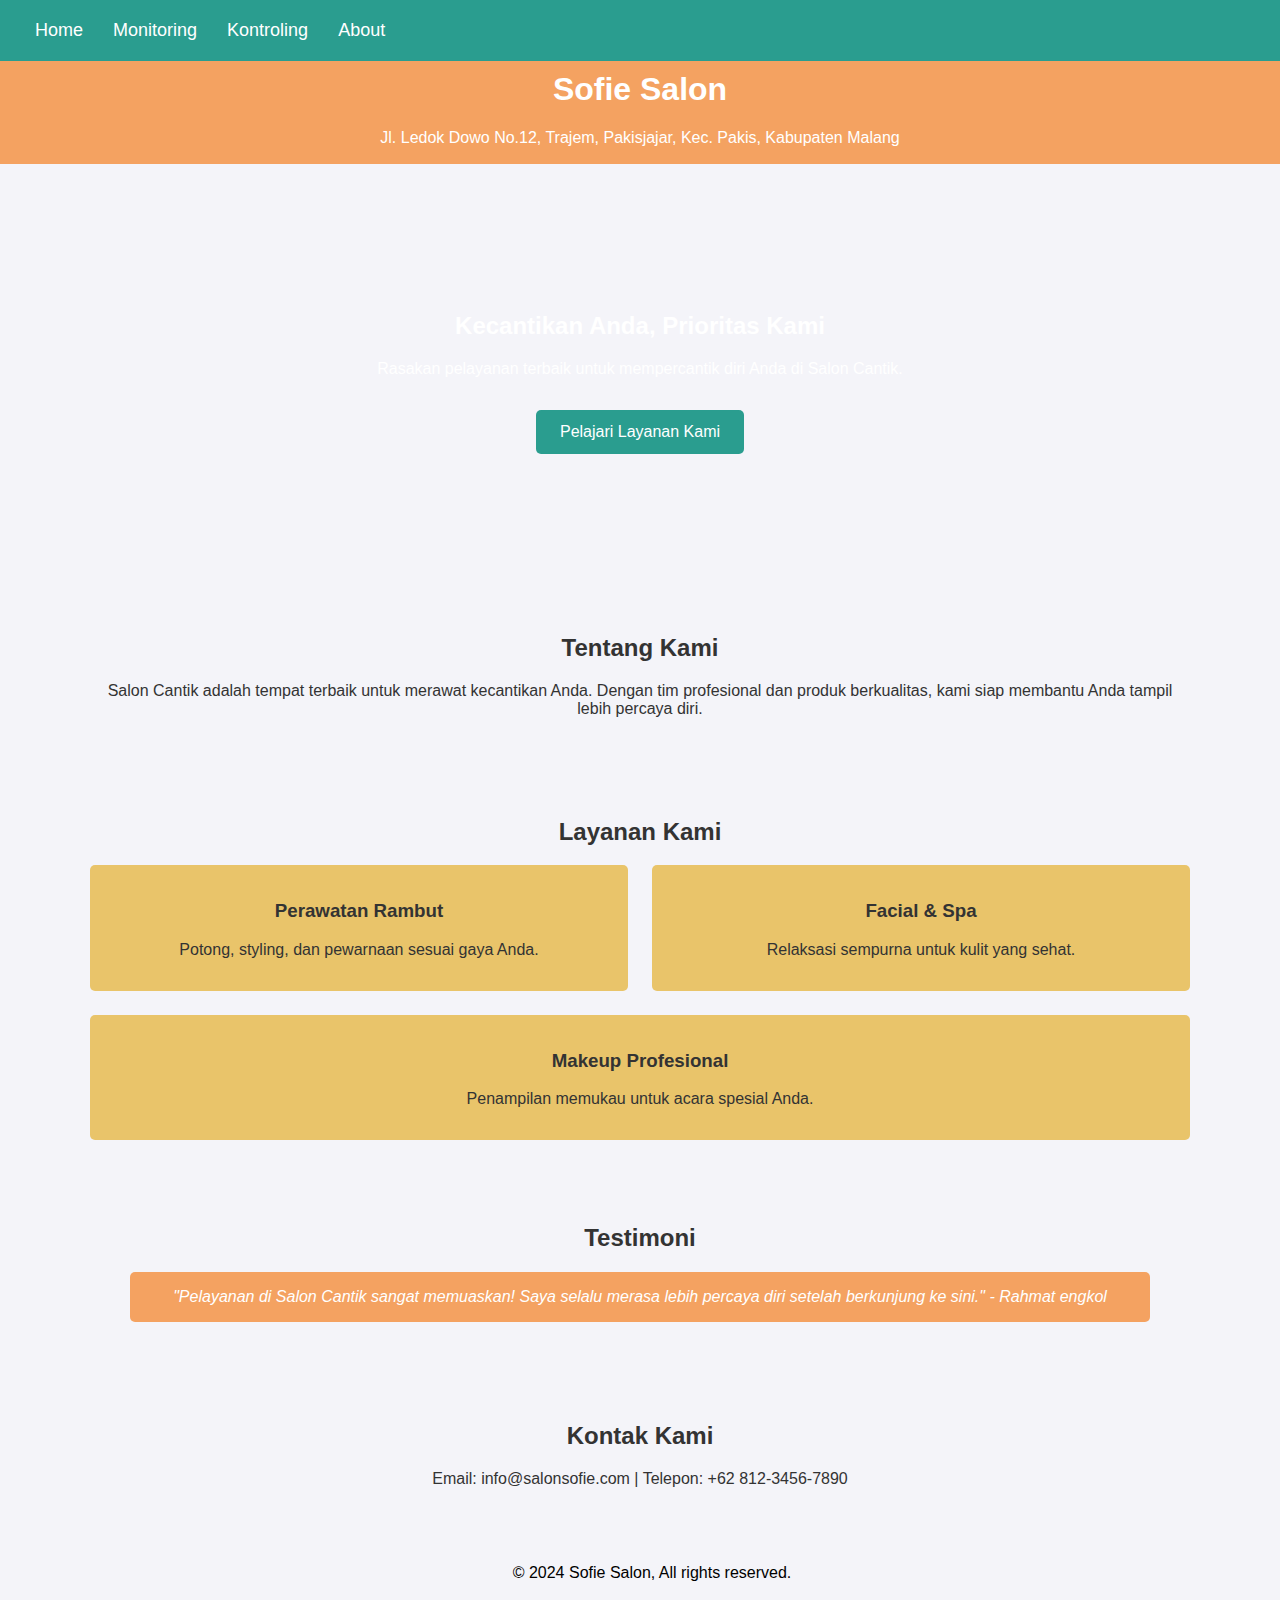
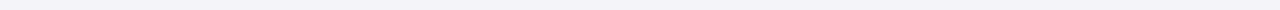
<file: about/index.html>
<!DOCTYPE html>
<html lang="id">

<head>
    <meta charset="UTF-8">
    <meta name="viewport" content="width=device-width, initial-scale=1.0">
    <title>Salon Cantik</title>
    <link rel="stylesheet" href="../style.css">
</head>

<body>
    <header>
        <nav class="navbar">
            <ul>
                <li><a href="../home/index.html">Home</a></li>
                <li><a href="../monitoring/index.html">Monitoring</a></li>
                <li><a href="../kontrol/index.html">Kontroling</a></li>
                <li><a href="../about/">About</a></li>
            </ul>
        </nav>
        <h1>Sofie Salon</h1>
        <p>Jl. Ledok Dowo No.12, Trajem, Pakisjajar, Kec. Pakis, Kabupaten Malang </p>
    </header>



    <section id="hero">
        <div class="hero-content">
            <h2>Kecantikan Anda, Prioritas Kami</h2>
            <p>Rasakan pelayanan terbaik untuk mempercantik diri Anda di Salon Cantik.</p>
            <a href="#layanan" class="btn">Pelajari Layanan Kami</a>
        </div>
    </section>

    <section id="tentang">
        <div class="container">
            <h2>Tentang Kami</h2>
            <p>Salon Cantik adalah tempat terbaik untuk merawat kecantikan Anda. Dengan tim profesional dan produk
                berkualitas, kami siap membantu Anda tampil lebih percaya diri.</p>
        </div>
    </section>

    <section id="layanan">
        <div class="container">
            <h2>Layanan Kami</h2>
            <div class="services">
                <div class="service-item">
                    <h3>Perawatan Rambut</h3>
                    <p>Potong, styling, dan pewarnaan sesuai gaya Anda.</p>
                </div>
                <div class="service-item">
                    <h3>Facial & Spa</h3>
                    <p>Relaksasi sempurna untuk kulit yang sehat.</p>
                </div>
                <div class="service-item">
                    <h3>Makeup Profesional</h3>
                    <p>Penampilan memukau untuk acara spesial Anda.</p>
                </div>
            </div>
        </div>
    </section>

    <section id="testimoni">
        <div class="container">
            <h2>Testimoni</h2>
            <blockquote>
                "Pelayanan di Salon Cantik sangat memuaskan! Saya selalu merasa lebih percaya diri setelah berkunjung ke
                sini." - Rahmat engkol
            </blockquote>
        </div>
    </section>

    <section id="kontak">
        <div class="container">
            <h2>Kontak Kami</h2>
            <p>Email: info@salonsofie.com | Telepon: +62 812-3456-7890</p>
        </div>
    </section>
    <footer>
        <p>&copy; 2024 Sofie Salon, All rights reserved.</p>
    </footer>
</body>

</html>
</file>
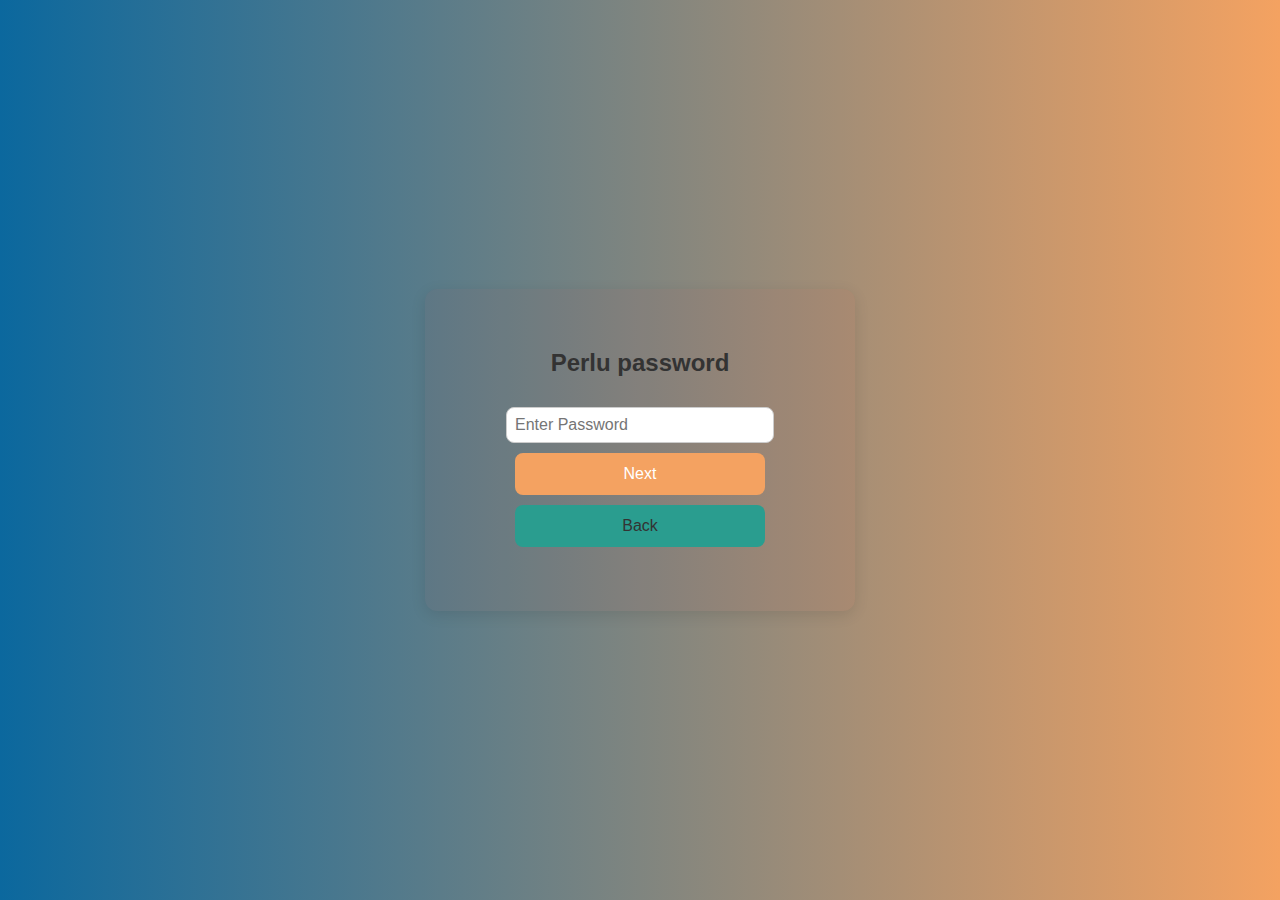
<file: kontrol/index.html>
<!DOCTYPE html>
<html lang="en">

<head>
    <meta charset="UTF-8">
    <meta name="viewport" content="width=device-width, initial-scale=1.0">
    <title>Login - Monitoring System</title>
    <style>
        body {
            font-family: 'Arial', sans-serif;
            display: flex;
            justify-content: center;
            align-items: center;
            height: 100vh;
            margin: 0;
            background: linear-gradient(to right, #0b689e, #f4a261);
        }

        .login-container {
            background-color: #d910100a;
            padding: 40px;
            box-shadow: 0 4px 15px rgba(0, 0, 0, 0.1);
            border-radius: 12px;
            width: 100%;
            max-width: 350px;
            text-align: center;
            transition: transform 0.3s ease-in-out;
            display: flex;
            flex-direction: column;
            align-items: center;
        }

        .login-container:hover {
            transform: translateY(-10px);
        }

        h2 {
            font-size: 24px;
            margin-bottom: 20px;
            color: #333;
        }

        input[type="password"] {
            width: 100%;
            max-width: 250px;
            padding: 8px;
            margin: 10px 0;
            border: 1px solid #ccc;
            border-radius: 8px;
            font-size: 16px;
            transition: border-color 0.3s ease;
        }

        input[type="password"]:focus {
            border-color: #2575fc;
            outline: none;
        }

        button {
            padding: 12px 20px;
            background-color: #f4a261;
            color: white;
            font-size: 16px;
            border: none;
            border-radius: 8px;
            cursor: pointer;
            width: 250px;
            transition: background-color 0.3s ease;
        }

        button:hover {
            background-color: #1e5db1;
        }

        .back-button {
            padding: 12px 20px;
            background-color: #2a9d8f;
            color: #333;
            font-size: 16px;
            border: none;
            border-radius: 8px;
            cursor: pointer;
            width: 250px;
            margin-top: 10px;
            transition: background-color 0.3s ease;
        }

        .back-button:hover {
            background-color: #ddd;
        }

        .error {
            color: red;
            margin-top: 10px;
            font-size: 14px;
        }
    </style>
</head>

<body>
    <div class="login-container">
        <h2>Perlu password</h2>
        <input type="password" id="password" placeholder="Enter Password" autocomplete="off">
        <button onclick="checkPassword()">Next</button>
        <a href="../home">
            <button class="back-button">Back</button>
        </a>
        <p id="error-message" class="error"></p>
    </div>

    <script>
        const correctPassword = 'sofie098';  // Correct password

        function checkPassword() {
            const password = document.getElementById('password').value;
            const errorMessage = document.getElementById('error-message');

            if (password === correctPassword) {
                // Redirect to the main page upon successful login
                window.location.href = 'kontroling.html';
            } else {
                // Show error message if password is incorrect
                errorMessage.innerText = 'Incorrect password, please try again.';
            }
        }


    </script>
</body>

</html>
</file>
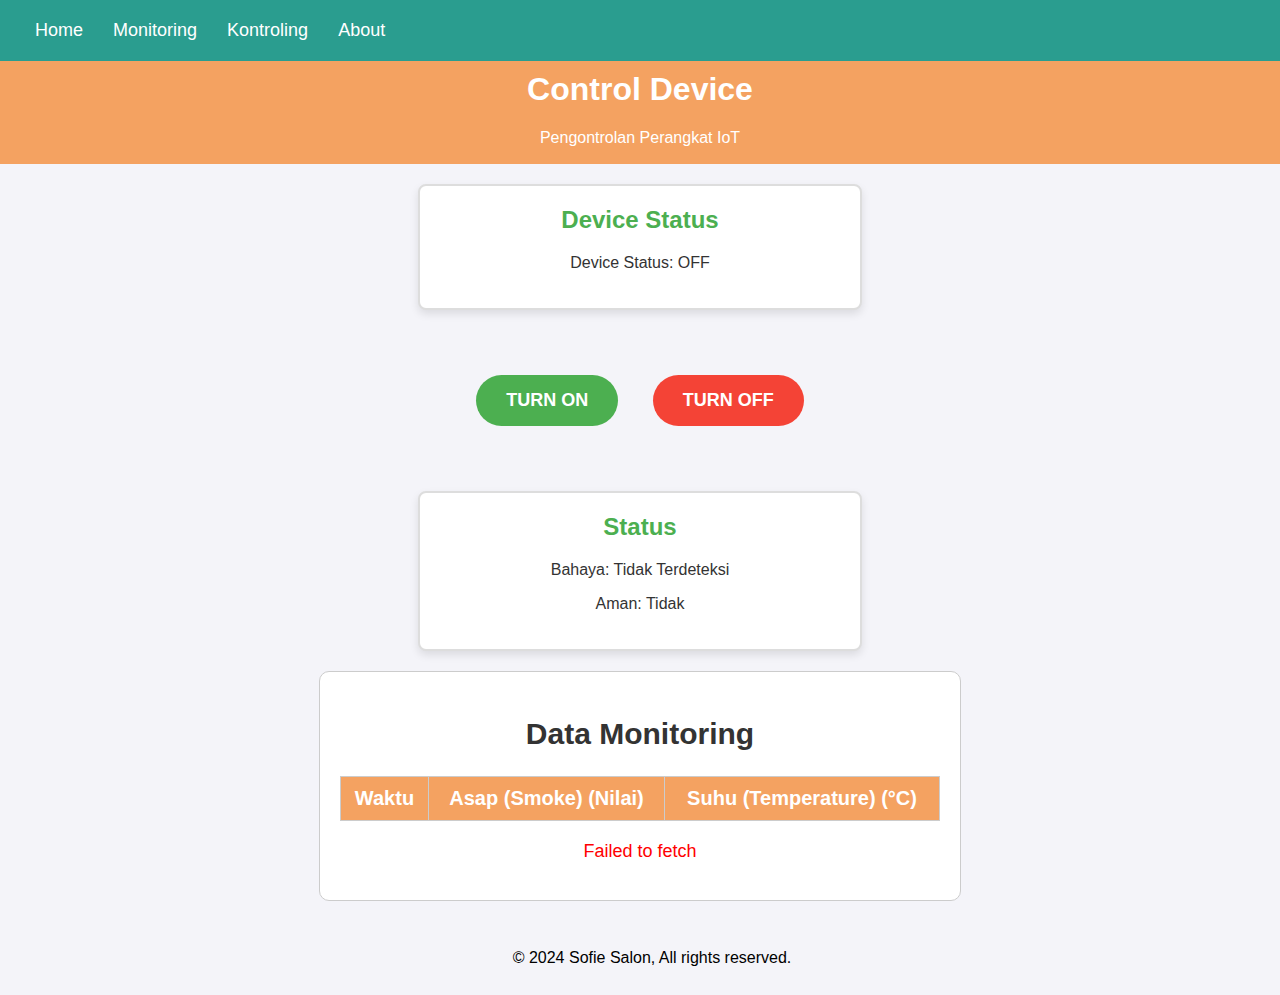
<file: kontrol/kontroling.html>
<!DOCTYPE html>
<html lang="en">

<head>
    <meta charset="UTF-8">
    <meta name="viewport" content="width=device-width, initial-scale=1.0">
    <title>Control Virtual Pin</title>
    <link rel="stylesheet" href="../style.css">
    <script>
        const AUTH_TOKEN = 'KSx2mKACw-gD8V9z8YD1aQtsZaFAsEnl'; // Ganti dengan token Blynk Anda
        const BASE_URL = `https://blynk.cloud/external/api/get?token=${AUTH_TOKEN}`;

        let previousDangerStatus = null; // Untuk melacak status bahaya sebelumnya

        // Fungsi untuk mengambil nilai dari Virtual Pin
        async function getPinValue(pin) {
            try {
                const response = await fetch(`${BASE_URL}&pin=${pin}`);
                if (!response.ok) throw new Error(`Gagal mendapatkan nilai dari ${pin}`);
                const data = await response.text(); // Menggunakan text karena response API Blynk seringkali berupa string
                return data;
            } catch (error) {
                console.error(error);
                return null; // Jika terjadi error, kembalikan null
            }
        }

        // Fungsi untuk mengubah status V0
        async function toggleV0(state) {
            const value = state ? 1 : 0;
            try {
                document.getElementById('device-status').innerHTML = `Device Status: ${state ? 'ON' : 'OFF'}`;
                const response = await fetch(`${BASE_URL.replace('get', 'update')}&pin=V0&value=${value}`);
                if (!response.ok) throw new Error(`Gagal mengubah status V0 menjadi ${value}`);
                alert(`Pin V0 berhasil diatur menjadi ${state ? 'ON' : 'OFF'}`);
            } catch (error) {
                console.error(error);
                alert('Error: ' + error.message);
            }
        }

        // Fungsi untuk memuat nilai dari semua pin
        async function loadDeviceStatus() {
            try {
                const v0Value = await getPinValue('V0');
                const v1Value = await getPinValue('V1');
                const v2Value = await getPinValue('V2');

                document.getElementById('device-status').innerHTML = `Device Status: ${v0Value === '1' ? 'ON' : 'OFF'}`;
                document.getElementById('danger-status').innerHTML = `Bahaya: ${v1Value === '1' ? 'Terdeteksi' : 'Tidak Terdeteksi'}`;
                document.getElementById('save-status').innerHTML = `Aman: ${v2Value === '1' ? 'Ya' : 'Tidak'}`;

                // Jika bahaya terdeteksi dan status sebelumnya bukan "Terdeteksi"
                if (v1Value === '1' && previousDangerStatus !== '1') {
                    alert('Peringatan! Bahaya terdeteksi!');
                }

                // Perbarui status bahaya sebelumnya
                previousDangerStatus = v1Value;
            } catch (error) {
                console.error('Gagal memuat status perangkat:', error);
            }
        }
        // Menyimpan data waktu dan nilai untuk smoke dan suhu
        const smokeData = [];
        const tempData = [];
        const timeStamps = [];

        // Fungsi untuk mendapatkan status PIR berdasarkan waktu
        function getPirStatus() {
            const now = new Date();
            const currentHour = now.getHours();
            return (currentHour >= 18 || currentHour < 6) ? "Aktif" : "Tidak Aktif";
        }

        // Fungsi untuk mengambil data dari Blynk
        async function fetchData(pin) {
            try {
                const response = await fetch(`${BASE_URL}&pin=${pin}`);
                if (!response.ok) throw new Error(`Failed to fetch data for pin ${pin}`);

                const data = await response.text();
                return data;
            } catch (error) {
                console.error(error);
                document.getElementById('error-message').innerText = error.message;
                return null;
            }
        }

        // Fungsi untuk memperbarui tabel
        function updateTable() {
            const time = new Date().toLocaleTimeString();

            // Ambil data dari Blynk
            fetchData('V3').then(smoke => {
                fetchData('V4').then(temperature => {
                    if (smoke && temperature) {
                        // Tambahkan data baru ke array
                        smokeData.push(smoke);
                        tempData.push(temperature);
                        timeStamps.push(time);

                        // Batasi jumlah data menjadi 10 kolom terbaru
                        if (smokeData.length > 10) {
                            smokeData.shift();
                            tempData.shift();
                            timeStamps.shift();
                        }

                        // Perbarui tabel
                        const tableBody = document.getElementById('data-table-body');
                        tableBody.innerHTML = ''; // Bersihkan tabel sebelumnya

                        for (let i = 0; i < smokeData.length; i++) {
                            const row = document.createElement('tr');
                            const timeCell = document.createElement('td');
                            const smokeCell = document.createElement('td');
                            const tempCell = document.createElement('td');

                            timeCell.innerText = timeStamps[i];
                            smokeCell.innerText = smokeData[i];
                            tempCell.innerText = tempData[i];

                            row.appendChild(timeCell);
                            row.appendChild(smokeCell);
                            row.appendChild(tempCell);
                            tableBody.appendChild(row);
                        }
                    }
                });
            });
        }

        // Jalankan pembaruan data setiap 5 detik
        setInterval(updateTable, 5000);
        updateTable(); // Update data pertama kali saat halaman dimuat

        // Memuat status secara berkala setiap 5 detik
        function startPolling() {
            loadDeviceStatus();
            setInterval(loadDeviceStatus, 5000); // Update setiap 5 detik
        }

        window.onload = startPolling;
    </script>
</head>

<body>
    <header>
        <nav class="navbar">
            <ul>
                <li><a href="../home/index.html">Home</a></li>
                <li><a href="../monitoring/index.html">Monitoring</a></li>
                <li><a href="kontroling.html">Kontroling</a></li>
                <li><a href="../about/">About</a></li>
            </ul>
        </nav>
        <h1>Control Device</h1>
        <p>Pengontrolan Perangkat IoT</p>
    </header>

    <main>
        <div class="device-box">
            <h2>Device Status</h2>
            <p id="device-status">Loading...</p>
        </div>

        <div class="button-container">
            <button onclick="toggleV0(true)" class="btn-on">Turn ON</button>
            <button onclick="toggleV0(false)" class="btn-off">Turn OFF</button>
        </div>

        <div class="status-box">
            <h2>Status</h2>
            <p id="danger-status">Loading...</p>
            <p id="save-status">Loading...</p>
        </div>
    </main>

    <div class="data-container" id="monitoring">
        <h2>Data Monitoring</h2>
        <table class="data-table">
            <thead>
                <tr>
                    <th>Waktu</th>
                    <th>Asap (Smoke) (Nilai)</th>
                    <th>Suhu (Temperature) (°C)</th>
                </tr>
            </thead>
            <tbody id="data-table-body">
                <!-- Data will be populated dynamically -->
            </tbody>
        </table>
        <p id="error-message" class="error"></p>
    </div>

    <footer>
        <p>&copy; 2024 Sofie Salon, All rights reserved.</p>
    </footer>
</body>

</html>
</file>
<file: style.css>
/* Umum */
body {
    font-family: Arial, sans-serif;
    text-align: center;
    margin: 0;
    padding: 0;
    background-color: #f4f4f9;
    color: #333;
    padding-top: 50px;
    /* Menambahkan padding di atas untuk menghindari konten tertutup navbar */
}

/* Header */
header {
    background-color: #f4a261;
    color: white;
    padding: 1px 0;
    margin-bottom: 0px;
}

h1 {
    margin-top: 20px;
}

/* Navbar */
.navbar {
    background-color: #2a9d8f;
    justify-content: space-between;
    align-items: center;
    padding: 10px 20px;
    position: fixed;
    top: 0;
    width: 100%;
    z-index: 1000;
}

.navbar ul {
    list-style-type: none;
    padding: 0;
    margin: 0;
    display: flex;
}


.navbar li {
    padding: 10px 15px;
}

.navbar a {
    color: white;
    text-decoration: none;
    font-size: 18px;
}

.navbar a:hover {
    background-color: #ddd;
    color: black;
}



/* Data Container */
.data-container {
    font-size: 20px;
    color: #333;
    margin: 20px auto;
    max-width: 600px;
    padding: 20px;
    border: 1px solid #ccc;
    border-radius: 10px;
    background-color: #fff;
}

.data-table {
    width: 100%;
    border-collapse: collapse;
    margin: 20px auto;
    max-width: 600px;
}

.data-table th,
.data-table td {
    padding: 10px;
    text-align: center;
    border: 1px solid #ccc;
}

.data-table th {
    background-color: #f4a261;
    color: white;
}

.data-table td {
    background-color: #f9f9f9;
    color: #333;
}

.error {
    color: red;
    font-size: 18px;
}

/* Mode Gelap (Dark Mode) */
body.dark-mode {
    background-color: #2c2c2c;
    color: #f4f4f9;
}

body.dark-mode header {
    background-color: #333;
}

body.dark-mode .data-container {
    background-color: #444;
    border-color: #666;
}

body.dark-mode .data-table th {
    background-color: #333;
}

body.dark-mode .data-table td {
    background-color: #444;
    color: #f4f4f9;
}

body.dark-mode .error {
    color: #ff6347;
}



/* Grafik Container */
.chart-container {
    margin: 20px auto;
    max-width: 600px;
    display: flex;
    justify-content: space-between;
    flex-wrap: wrap;
}

.chart-container canvas {
    width: 48%;
    height: 300px;
}

section {
    padding: 2rem 1rem;
}

footer {
    text-align: center;
    padding: 12px;
    /* Menambahkan padding agar lebih proporsional */
    background: #2a9d9000;
    /* Warna latar belakang footer */
    color: #000000;
    /* Warna teks footer */
    position: relative;
    /* Memastikan footer berada di bawah halaman */
    bottom: 0;
    /* Menjaga footer tetap di bawah halaman */
    width: 100%;
    /* Memastikan footer mencakup seluruh lebar halaman */
}


t1 {
    text-align: justify;
}

.features {
    display: grid;
    grid-template-columns: repeat(auto-fit, minmax(300px, 1fr));
    gap: 2rem;
    padding: 2rem;
    max-width: 700px;
    margin: auto;
}

.feature-card {
    background: white;
    padding: 2rem;
    border-radius: 8px;
    box-shadow: 0 5px 15px rgba(0, 0, 0, 0.1);
    text-align: center;
    transition: transform 0.3s ease, box-shadow 0.3s ease;
}

.feature-card:hover {
    transform: translateY(-10px);
    box-shadow: 0 10px 20px rgba(0, 0, 0, 0.15);
}

.feature-card img {
    width: 80px;
    margin-bottom: 1.5rem;
}

.feature-card h3 {
    font-size: 1.5rem;
    color: #333;
}

.feature-card p {
    font-size: 1rem;
    color: #555;
}

.device-box,
.status-box {
    background-color: #ffffff;
    border: 2px solid #ddd;
    border-radius: 8px;
    padding: 20px;
    margin: 20px auto;
    width: 80%;
    max-width: 400px;
    box-shadow: 0 4px 8px rgba(0, 0, 0, 0.1);
}

.device-box h2,
.status-box h2 {
    margin-top: 0;
    color: #4CAF50;
}

.device-box p,
.status-box p {
    font-size: 16px;
}

.button-container {
    margin: 50px auto;
}

.btn-on,
.btn-off {
    font-size: 18px;
    padding: 15px 30px;
    margin: 15px;
    border: none;
    border-radius: 30px;
    cursor: pointer;
    transition: all 0.3s ease;
    font-weight: bold;
    text-transform: uppercase;
}

.btn-on {
    background-color: #4CAF50;
    color: white;
}

.btn-on:hover {
    background-color: #45a049;
    transform: scale(1.1);
}

.btn-off {
    background-color: #f44336;
    color: white;
}

.btn-off:hover {
    background-color: #e53935;
    transform: scale(1.1);
}

#hero1 {
    background: url('https://wallpapercave.com/wp/wp6571576.jpg') no-repeat center/cover;
    color: #fff;
    text-align: center;
    padding: 8rem 1rem;
}

#hero {
    background: url('https://wallpapercave.com/wp/wp6771305.jpg') no-repeat center/cover;
    color: #fff;
    text-align: center;
    padding: 8rem 1rem;
}

#hero .btn {
    display: inline-block;
    margin-top: 1rem;
    padding: 0.8rem 1.5rem;
    background: #2a9d8f;
    color: #fff;
    text-decoration: none;
    border-radius: 5px;
}

section {
    padding: 2rem 1rem;
}

.container {
    max-width: 1100px;
    margin: auto;
}

#layanan .services {
    display: flex;
    gap: 1.5rem;
    flex-wrap: wrap;
}

.service-item {
    flex: 1 1 calc(33.333% - 1.5rem);
    background: #e9c46a;
    padding: 1rem;
    border-radius: 5px;
    text-align: center;
}

#testimoni blockquote {
    font-style: italic;
    background: #f4a261;
    color: #fff;
    padding: 1rem;
    border-radius: 5px;
    text-align: center;
}
</file>
